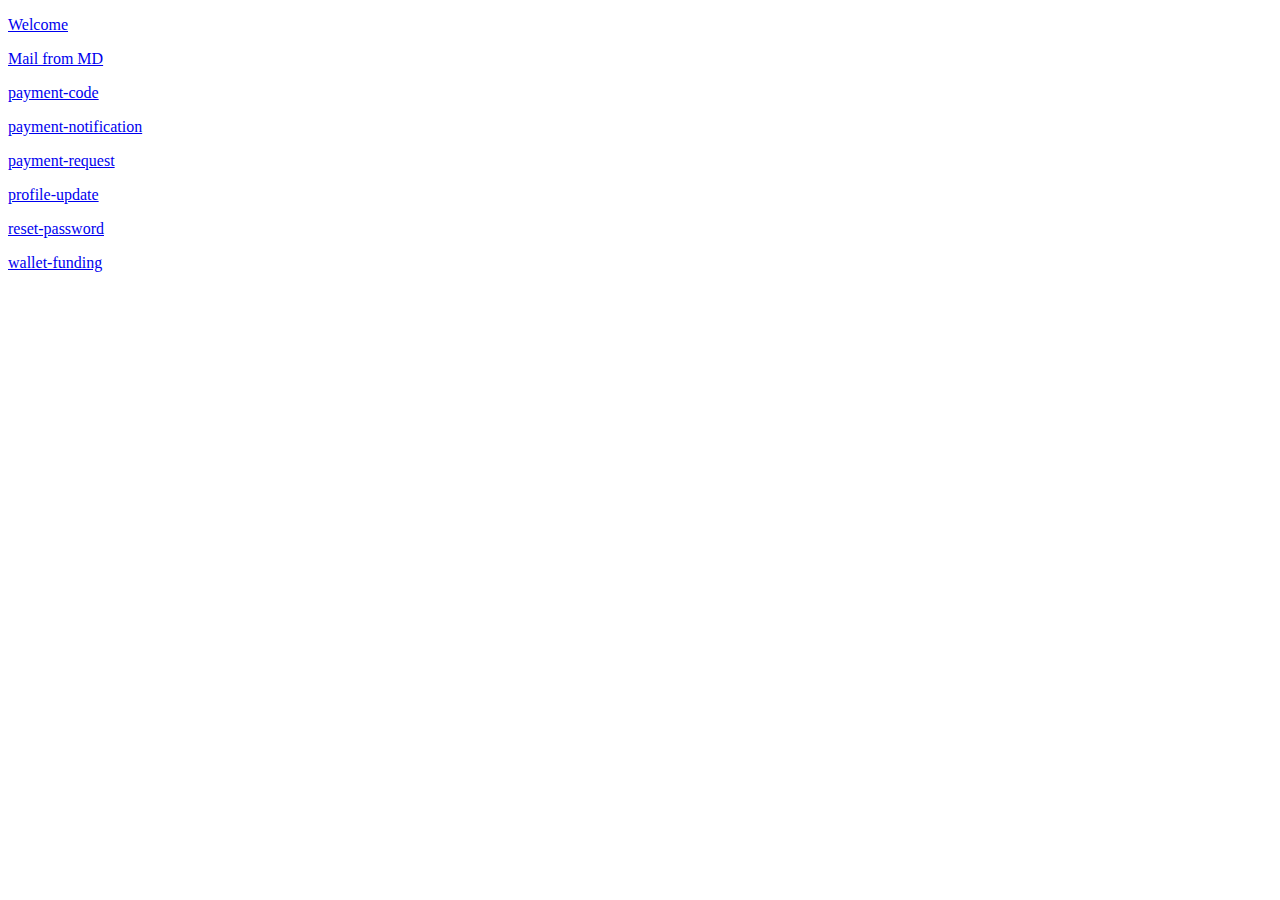
<file: index.html>
<!DOCTYPE html>
<html>

  <head>
      <title>Email Template</title>
  </head>
  <body>

      <p><a href="welcome.html">Welcome</a></p>
      <p><a href="welcomedispatch">Mail from MD</a></p>
      <p><a href="payment-code.html">payment-code</a></p>
      <p><a href="payment-notification.html">payment-notification</a></p>
      <p><a href="payment-request.html">payment-request</a></p>
      <p><a href="profile-update.html">profile-update</a></p>
      <p><a href="reset-password.html">reset-password</a></p>
      <p><a href="wallet-funding.html">wallet-funding</a></p>
  </body>
</html>
</file>
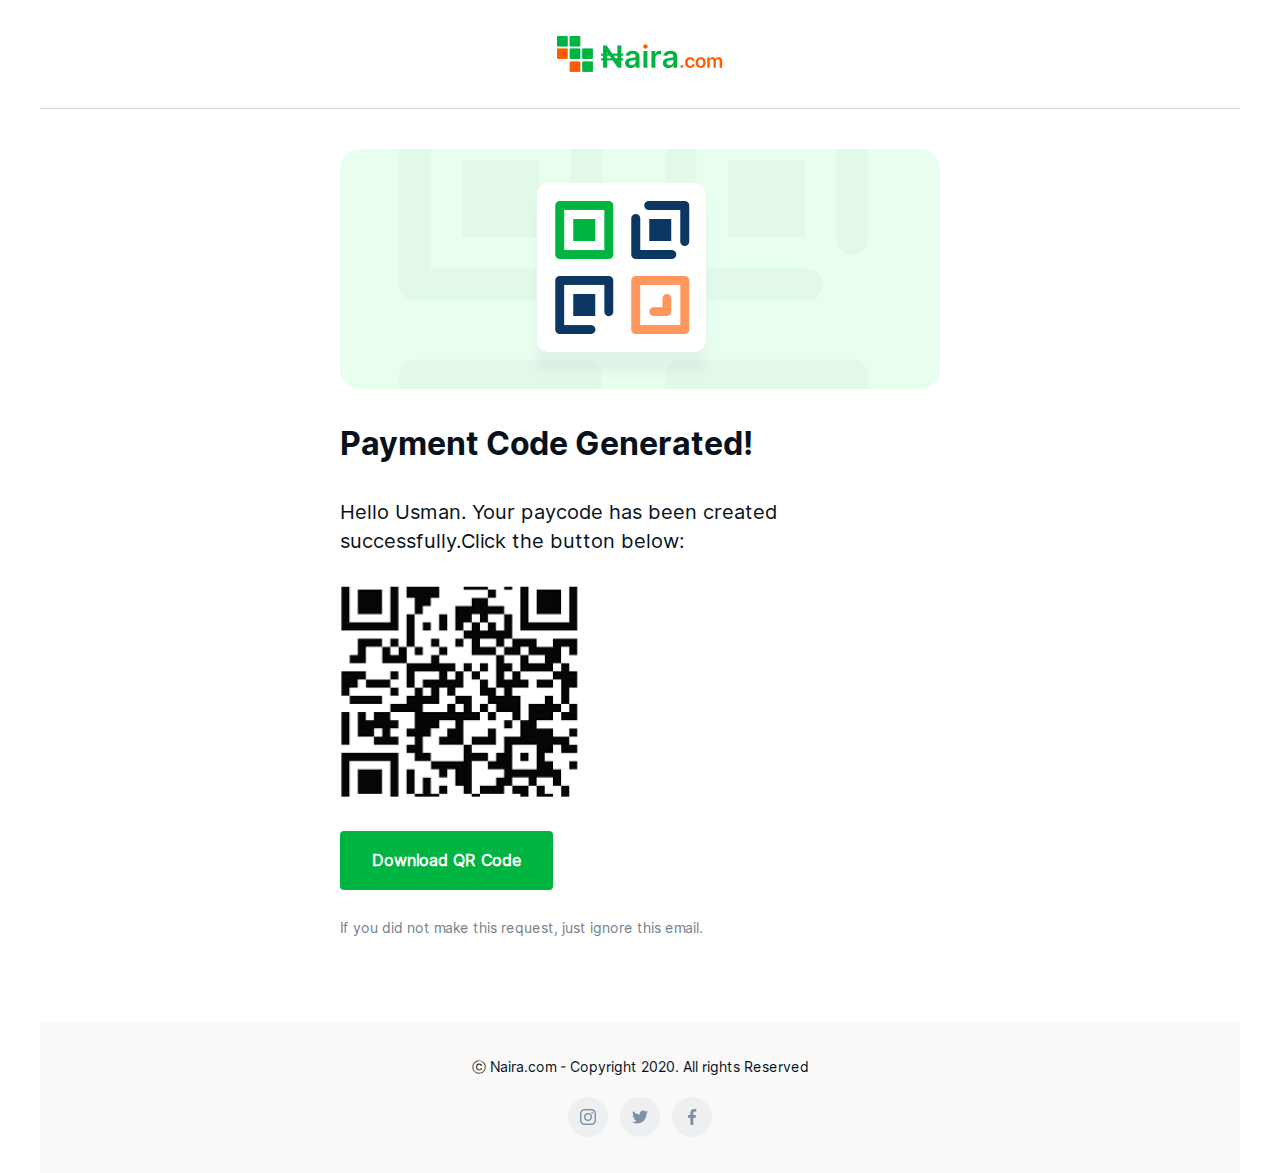
<file: payment-code.html>
<!DOCTYPE html>
<html>
<head>
  <title>Payment Code Generated | Naira.com</title>
  <meta name="viewport" content="width=device-width, initial-scale=1.0">
	<style type="text/css">
    @font-face {
      font-family: 'Inter';
      src: local('Inter'), url(../fonts/Inter-Regular.ttf) format('truetype');
    }
    @font-face {
      font-family: 'InterBold';
      src: local('InterBold'), url(../fonts/Inter-Bold.ttf) format('truetype');
    }

    * {
      box-sizing: border-box;
    }

    body{
      margin: 0 auto;
      padding: 0 40px;
      font-family: 'Inter';
      color: #07121c;
    }

    .header{
      justify-content: center;
      display: flex;
      padding: 36px 0;
      border-bottom: 1px solid #d1d3d5;
    }

    .logo{
      height: 36px;
    }

    .content{
      padding: 20px 0;
      padding-bottom: 80px;
      max-width: 600px;
      margin: 0 auto;
    }

    .campaign-img{
      margin: 20px 0;
      justify-content: center;
      display: flex;
      height: 240px;
    }

    .campaign-img img{
      max-width: 100%;
    }


    .title{
      margin: 35px 0;
      display: flex;
      font-family: 'InterBold';
      font-size: 32px;
    }

    .title span {
      font-family: 'Inter';
    }

    .message{
      font-size: 20px;
      line-height: 29px;
    }

    .action{
      margin: 30px 0;
      display: flex;
    }

    .action .btn{
      font-size: 16px;
      color: #FFF;
      padding: 20px 32px;
      background-color: #00b442;
      border-radius: 4px;
      font-weight: bold;
    }

    .action-line{
      display: flex; 
      justify-content: space-between; 
      align-items: center;
      width:100%;
    }

    .extra-message{
      margin: 7px 0;
      flex-direction: column;
      display: flex;
      color: #75818d;
      font-size: 14px;
    }

    .link{
      display: flex;
      color: #ff5b00;
      font-size: 14px;
      line-height: 22px;
      text-decoration: underline;
    }


    .footer-message{
      font-size: 14px;
      margin-bottom: 20px;
      text-align: center;
    }

    .social-icons{
      display: flex;
    }

    .social-icons div{
      display: flex;
      justify-content: center;
      align-items: center;
      margin: 0 6px;
      width: 40px;
      height: 40px;
      background-color: rgba(191, 199, 209, 0.2)

      ;
      border-radius: 20px;
    }


    .footer{
      justify-content: center;
      align-items: center;
      flex-direction: column;
      display: flex;
      padding: 36px 0;
      background-color: #f9f9f9;
    }

    @media only screen and (max-width: 768px) {
      /* For mobile phones: */
      body{
        width: 100%;
      }

      .content{
        max-width: 100%;
      }

      .logo{
        height: 28px;
      }
      .campaign-img{
        height: 180px;
      }
    }
  </style>
</head>
<body>
	<section class="header">
		<img src="images/group-4@2x.png" alt="naira.com" class="logo">
	</section>
	<section class="content">
		<div class="campaign-img" style="background-image: url('images/group-code@2x.png'); background-size: cover; background-position: center; background-repeat: no-repeat;">
		</div>
		<div class="title" >
			Payment Code Generated!
		</div>
		<div class="message">
			Hello Usman. Your paycode has been created successfully.Click the button below:
    </div>
    <div style="margin-top: 30px; margin-bottom: 30px;">
      <img src="images/barcode.png" width="238" height="211" />
    </div>
		<div class="action">
			<span class="btn">
				Download QR Code
			</span>
		</div>
		<div class="extra-message">If you did not make this request, just ignore this email.</div>
	</section>
	<section class="footer">
		<div class="footer-message">
			ⓒ Naira.com - Copyright 2020. All rights Reserved
		</div>
		<div class="social-icons">
			<div>
				<img src="images/instagram.png" alt="">
			</div>
			<div>
				<img src="images/twitter.png" alt="">
			</div>
			<div>
				<img src="images/facebook.png" alt="">
			</div>
		</div>
	</section>
</body>
</html>
</file>
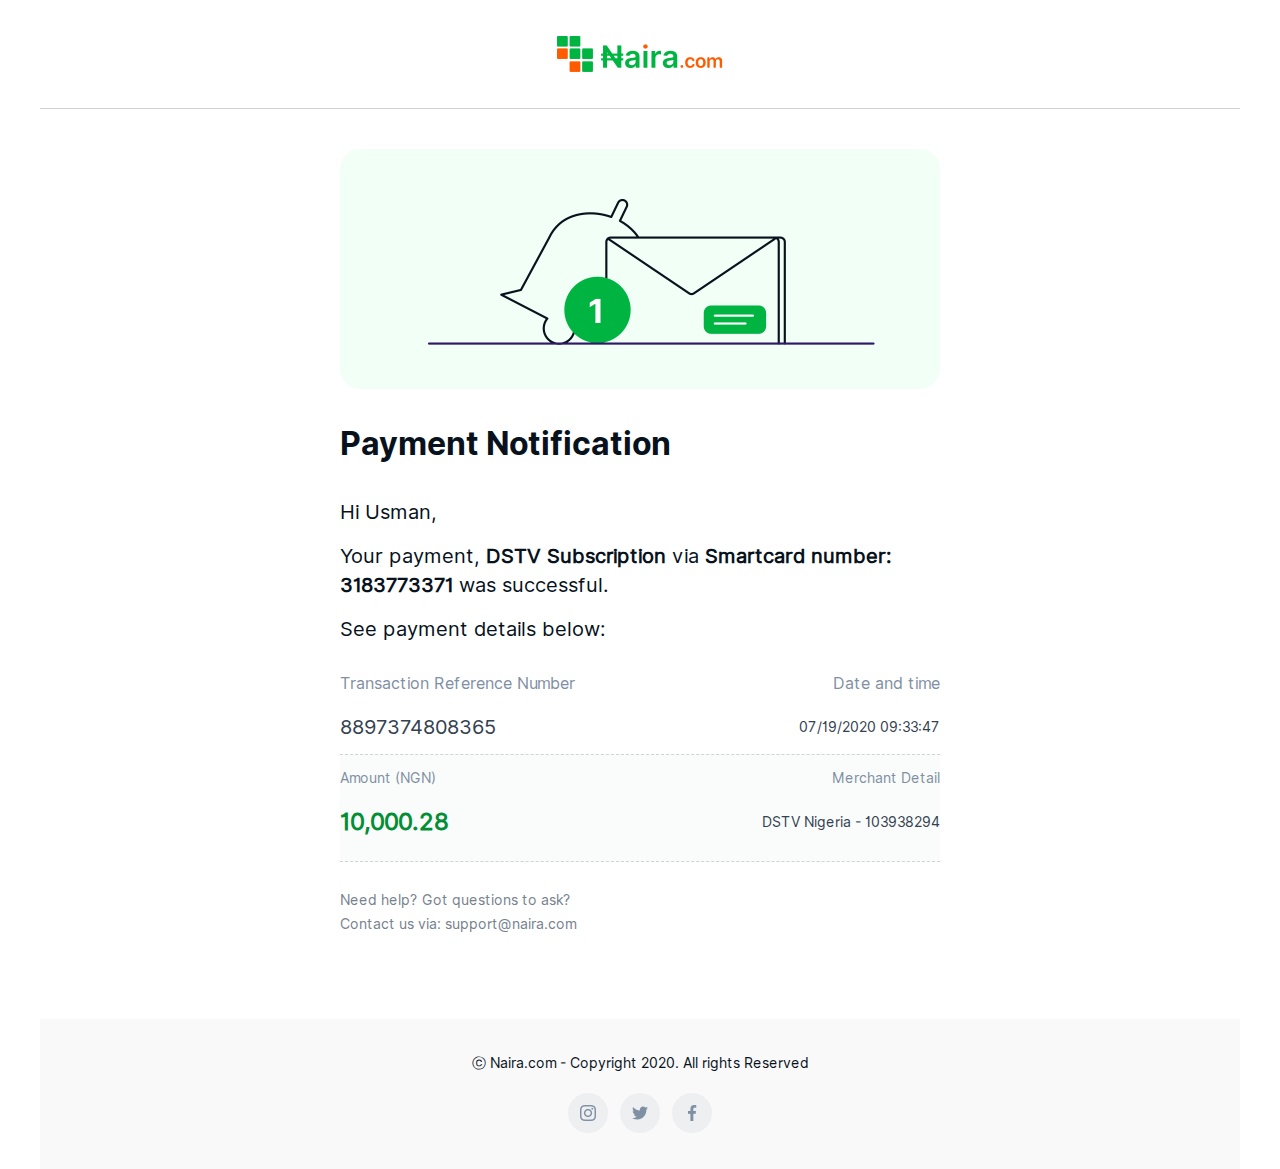
<file: payment-notification.html>
<!DOCTYPE html>
<html>
<head>
  <title>Payment Notification | Naira.com</title>
  <meta name="viewport" content="width=device-width, initial-scale=1.0">
	<style type="text/css">
    @font-face {
      font-family: 'Inter';
      src: local('Inter'), url(../fonts/Inter-Regular.ttf) format('truetype');
    }
    @font-face {
      font-family: 'InterBold';
      src: local('InterBold'), url(../fonts/Inter-Bold.ttf) format('truetype');
    }

    * {
      box-sizing: border-box;
    }

    body{
      margin: 0 auto;
      padding: 0 40px;
      font-family: 'Inter';
      color: #07121c;
    }

    .header{
      justify-content: center;
      display: flex;
      padding: 36px 0;
      border-bottom: 1px solid #d1d3d5;
    }

    .logo{
      height: 36px;
    }

    .content{
      padding: 20px 0;
      padding-bottom: 80px;
      max-width: 600px;
      margin: 0 auto;
    }

    .campaign-img{
      margin: 20px 0;
      justify-content: center;
      display: flex;
      height: 240px;
    }

    .campaign-img img{
      max-width: 100%;
    }


    .title{
      margin: 35px 0;
      display: flex;
      font-family: 'InterBold';
      font-size: 32px;
    }

    .title span {
      font-family: 'Inter';
    }

    .message{
      font-size: 20px;
      line-height: 29px;
    }

    .action{
      margin: 30px 0;
      display: flex;
    }

    .action .btn{
      font-size: 16px;
      color: #FFF;
      padding: 20px 32px;
      background-color: #00b442;
      border-radius: 4px;
      font-weight: bold;
    }

    .action-line{
      display: flex; 
      justify-content: space-between; 
      align-items: center;
      width:100%;
    }

    .extra-message{
      margin: 7px 0;
      flex-direction: column;
      display: flex;
      color: #75818d;
      font-size: 14px;
    }

    .link{
      display: flex;
      color: #ff5b00;
      font-size: 14px;
      line-height: 22px;
      text-decoration: underline;
    }


    .footer-message{
      font-size: 14px;
      margin-bottom: 20px;
      text-align: center;
    }

    .social-icons{
      display: flex;
    }

    .social-icons div{
      display: flex;
      justify-content: center;
      align-items: center;
      margin: 0 6px;
      width: 40px;
      height: 40px;
      background-color: rgba(191, 199, 209, 0.2)

      ;
      border-radius: 20px;
    }


    .footer{
      justify-content: center;
      align-items: center;
      flex-direction: column;
      display: flex;
      padding: 36px 0;
      background-color: #f9f9f9;
    }

    @media only screen and (max-width: 768px) {
      /* For mobile phones: */
      body{
        width: 100%;
      }

      .content{
        max-width: 100%;
      }

      .logo{
        height: 28px;
      }
      .campaign-img{
        height: 180px;
      }
    }
  </style>
  
</head>
<body>
	<section class="header">
		<img src="images/group-4@2x.png" alt="naira.com" class="logo">
	</section>
	<section class="content">
		<div class="campaign-img" style="background-image: url('images/group@2x.png'); background-size: cover; background-position: center; background-repeat: no-repeat;">
		</div>
		<div class="title" >
			Payment Notification
		</div>
		<div class="message">
			<div style="margin-bottom: 15px;">Hi Usman,</div>
      Your payment, <strong>DSTV Subscription</strong> via <strong>Smartcard number: 3183773371</strong>  was successful.
      <div style="margin-top: 15px;">See payment details below:</div>
		</div>
		<div class="action" style="display: block;">
      <div class="action-line" style="color: #7f8fa4; font-size: 16px; line-height: 19px; margin-bottom: 23px;">
        <span>Transaction Reference Number</span>
        <span>Date and time</span>
      </div>
      <div  class="action-line" style="color: #334150; font-size: 14px; line-height: 22px; ">
        <span style="font-size: 20px;">8897374808365</span>
        <span>07/19/2020 09:33:47</span>
      </div>
      <div style="background-color: rgba(233, 245, 238, 0.28); border-top: 1px dashed #c9d8cf; border-bottom: 1px dashed #c9d8cf; margin-top: 16px; padding-top: 14px; padding-bottom: 28px;">
        <div class="action-line" style="color: #7f8fa4; font-size: 14px; line-height: 19px; margin-bottom: 23px;">
          <span>Amount (NGN)</span>
          <span>Merchant Detail</span>
        </div>
        <div  class="action-line" style="color: #334150; font-size: 14px; line-height: 22px; ">
          <span style="font-size: 24px; color: #038e36; font-weight: bold;">10,000.28</span>
          <span>DSTV Nigeria  - 103938294</span>
        </div>
      </div>
		</div>
		<div class="extra-message" style="color: #75818d;">Need help? Got questions to ask?
      <div style="margin-top: 8px;">Contact us via: support@naira.com</div></div>
	</section>
	<section class="footer">
		<div class="footer-message">
			ⓒ Naira.com - Copyright 2020. All rights Reserved
		</div>
		<div class="social-icons">
			<div>
				<img src="images/instagram.png" alt="">
			</div>
			<div>
				<img src="images/twitter.png" alt="">
			</div>
			<div>
				<img src="images/facebook.png" alt="">
			</div>
		</div>
	</section>
</body>
</html>
</file>
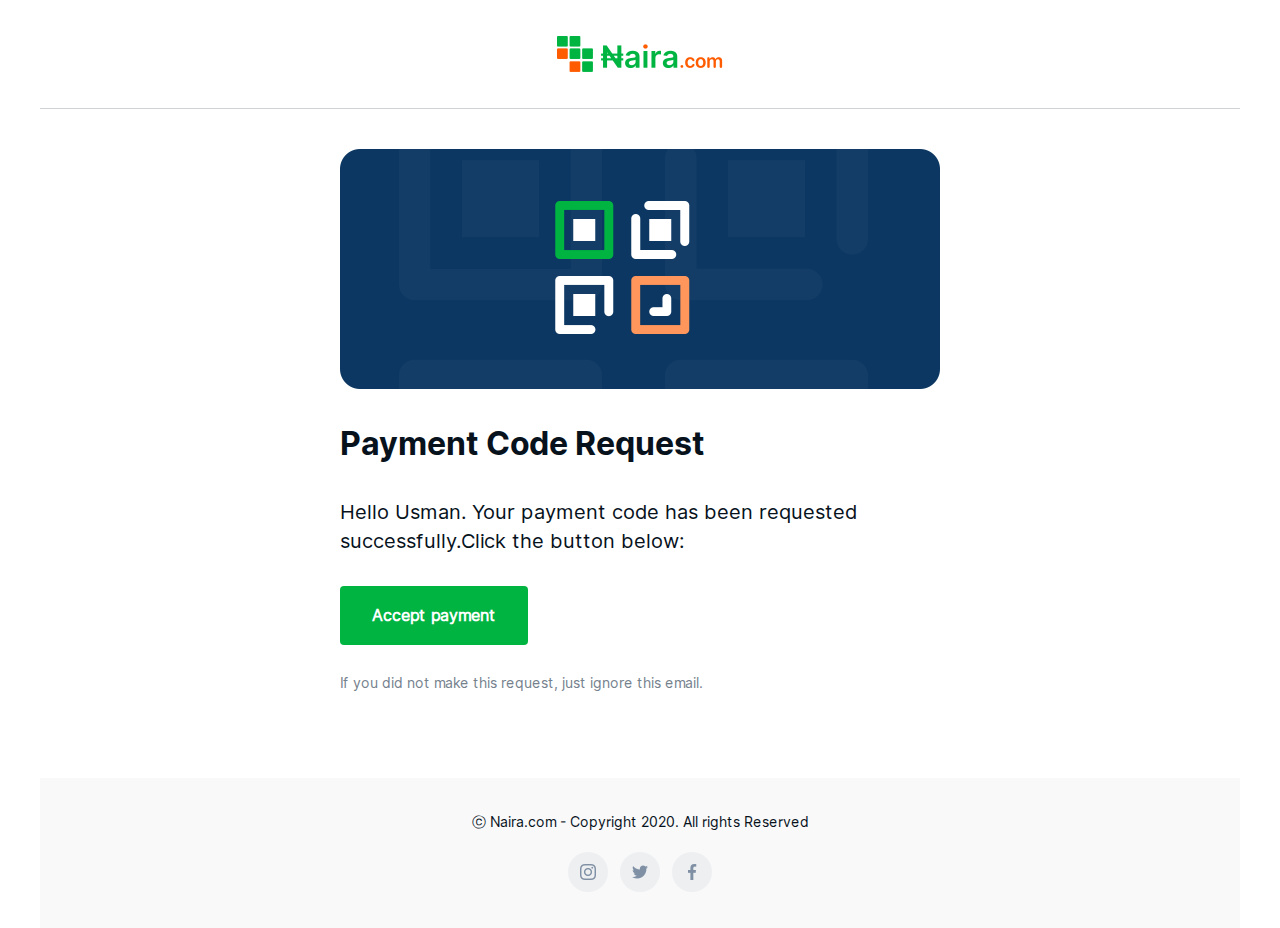
<file: payment-request.html>
<!DOCTYPE html>
<html>
<head>
  <title>Payment Code Request | Naira.com</title>
  <meta name="viewport" content="width=device-width, initial-scale=1.0">
	<style type="text/css">
    @font-face {
      font-family: 'Inter';
      src: local('Inter'), url(../fonts/Inter-Regular.ttf) format('truetype');
    }
    @font-face {
      font-family: 'InterBold';
      src: local('InterBold'), url(../fonts/Inter-Bold.ttf) format('truetype');
    }

    * {
      box-sizing: border-box;
    }

    body{
      margin: 0 auto;
      padding: 0 40px;
      font-family: 'Inter';
      color: #07121c;
    }

    .header{
      justify-content: center;
      display: flex;
      padding: 36px 0;
      border-bottom: 1px solid #d1d3d5;
    }

    .logo{
      height: 36px;
    }

    .content{
      padding: 20px 0;
      padding-bottom: 80px;
      max-width: 600px;
      margin: 0 auto;
    }

    .campaign-img{
      margin: 20px 0;
      justify-content: center;
      display: flex;
      height: 240px;
    }

    .campaign-img img{
      max-width: 100%;
    }


    .title{
      margin: 35px 0;
      display: flex;
      font-family: 'InterBold';
      font-size: 32px;
    }

    .title span {
      font-family: 'Inter';
    }

    .message{
      font-size: 20px;
      line-height: 29px;
    }

    .action{
      margin: 30px 0;
      display: flex;
    }

    .action .btn{
      font-size: 16px;
      color: #FFF;
      padding: 20px 32px;
      background-color: #00b442;
      border-radius: 4px;
      font-weight: bold;
    }

    .action-line{
      display: flex; 
      justify-content: space-between; 
      align-items: center;
      width:100%;
    }

    .extra-message{
      margin: 7px 0;
      flex-direction: column;
      display: flex;
      color: #75818d;
      font-size: 14px;
    }

    .link{
      display: flex;
      color: #ff5b00;
      font-size: 14px;
      line-height: 22px;
      text-decoration: underline;
    }


    .footer-message{
      font-size: 14px;
      margin-bottom: 20px;
      text-align: center;
    }

    .social-icons{
      display: flex;
    }

    .social-icons div{
      display: flex;
      justify-content: center;
      align-items: center;
      margin: 0 6px;
      width: 40px;
      height: 40px;
      background-color: rgba(191, 199, 209, 0.2)

      ;
      border-radius: 20px;
    }


    .footer{
      justify-content: center;
      align-items: center;
      flex-direction: column;
      display: flex;
      padding: 36px 0;
      background-color: #f9f9f9;
    }

    @media only screen and (max-width: 768px) {
      /* For mobile phones: */
      body{
        width: 100%;
      }

      .content{
        max-width: 100%;
      }

      .logo{
        height: 28px;
      }
      .campaign-img{
        height: 180px;
      }
    }
  </style>
</head>
<body>
	<section class="header">
		<img src="images/group-4@2x.png" alt="naira.com" class="logo">
	</section>
	<section class="content">
		<div class="campaign-img" style="background-image: url('images/group-request@2x.png'); background-size: cover; background-position: center; background-repeat: no-repeat;">
		</div>
		<div class="title" >
			Payment Code Request
		</div>
		<div class="message">
			Hello Usman. Your payment code has been requested successfully.Click the button below:
    </div>
		<div class="action">
			<span class="btn">
				Accept payment
			</span>
		</div>
		<div class="extra-message">If you did not make this request, just ignore this email.</div>
	</section>
	<section class="footer">
		<div class="footer-message">
			ⓒ Naira.com - Copyright 2020. All rights Reserved
		</div>
		<div class="social-icons">
			<div>
				<img src="images/instagram.png" alt="">
			</div>
			<div>
				<img src="images/twitter.png" alt="">
			</div>
			<div>
				<img src="images/facebook.png" alt="">
			</div>
		</div>
	</section>
</body>
</html>
</file>
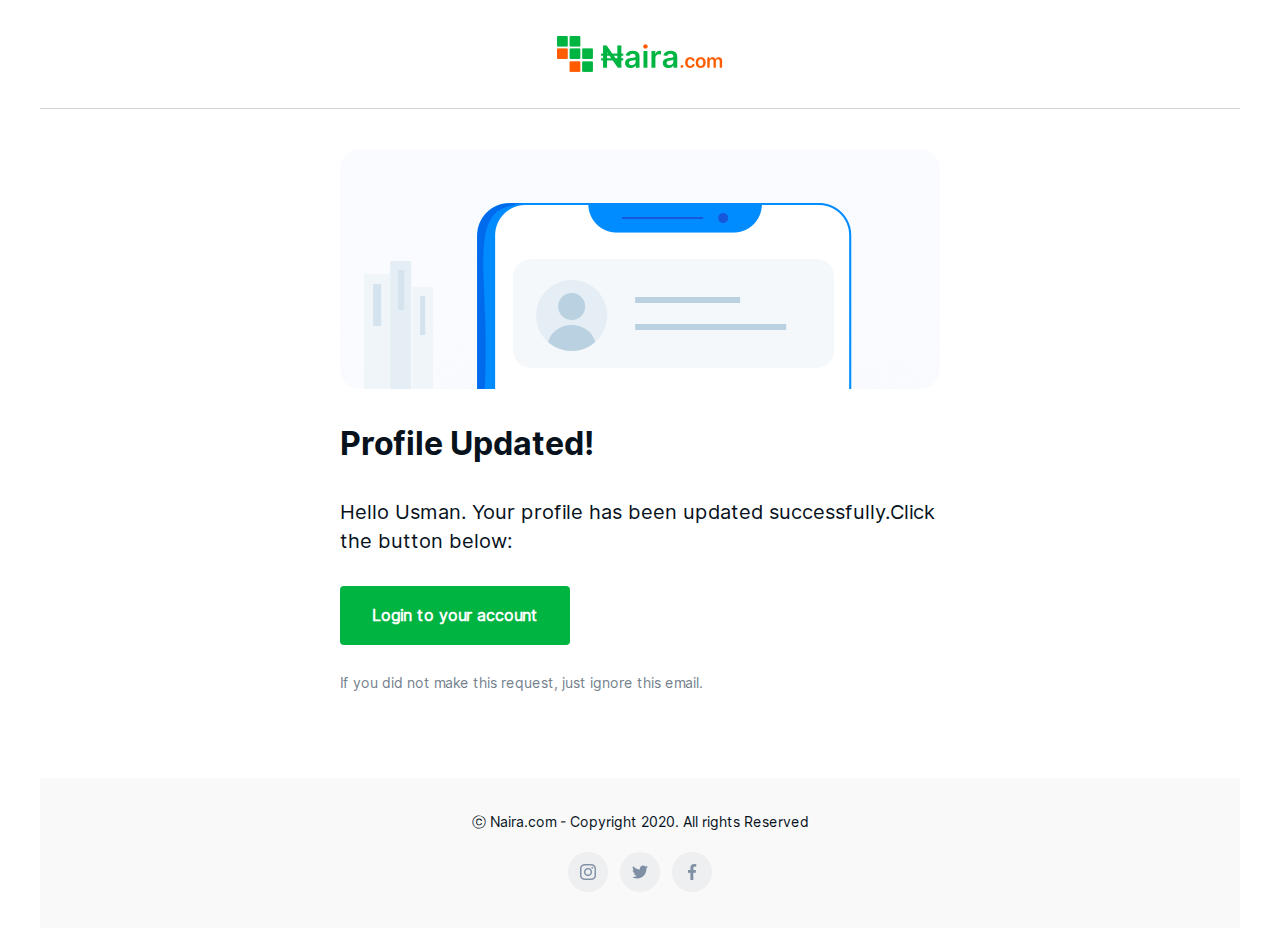
<file: profile-update.html>
<!DOCTYPE html>
<html>
<head>
  <title>Profile Updated | Naira.com</title>
  <meta name="viewport" content="width=device-width, initial-scale=1.0">
	<style type="text/css">
    @font-face {
      font-family: 'Inter';
      src: local('Inter'), url(../fonts/Inter-Regular.ttf) format('truetype');
    }
    @font-face {
      font-family: 'InterBold';
      src: local('InterBold'), url(../fonts/Inter-Bold.ttf) format('truetype');
    }

    * {
      box-sizing: border-box;
    }

    body{
      margin: 0 auto;
      padding: 0 40px;
      font-family: 'Inter';
      color: #07121c;
    }

    .header{
      justify-content: center;
      display: flex;
      padding: 36px 0;
      border-bottom: 1px solid #d1d3d5;
    }

    .logo{
      height: 36px;
    }

    .content{
      padding: 20px 0;
      padding-bottom: 80px;
      max-width: 600px;
      margin: 0 auto;
    }

    .campaign-img{
      margin: 20px 0;
      justify-content: center;
      display: flex;
      height: 240px;
    }

    .campaign-img img{
      max-width: 100%;
    }


    .title{
      margin: 35px 0;
      display: flex;
      font-family: 'InterBold';
      font-size: 32px;
    }

    .title span {
      font-family: 'Inter';
    }

    .message{
      font-size: 20px;
      line-height: 29px;
    }

    .action{
      margin: 30px 0;
      display: flex;
    }

    .action .btn{
      font-size: 16px;
      color: #FFF;
      padding: 20px 32px;
      background-color: #00b442;
      border-radius: 4px;
      font-weight: bold;
    }

    .action-line{
      display: flex; 
      justify-content: space-between; 
      align-items: center;
      width:100%;
    }

    .extra-message{
      margin: 7px 0;
      flex-direction: column;
      display: flex;
      color: #75818d;
      font-size: 14px;
    }

    .link{
      display: flex;
      color: #ff5b00;
      font-size: 14px;
      line-height: 22px;
      text-decoration: underline;
    }


    .footer-message{
      font-size: 14px;
      margin-bottom: 20px;
      text-align: center;
    }

    .social-icons{
      display: flex;
    }

    .social-icons div{
      display: flex;
      justify-content: center;
      align-items: center;
      margin: 0 6px;
      width: 40px;
      height: 40px;
      background-color: rgba(191, 199, 209, 0.2)

      ;
      border-radius: 20px;
    }


    .footer{
      justify-content: center;
      align-items: center;
      flex-direction: column;
      display: flex;
      padding: 36px 0;
      background-color: #f9f9f9;
    }

    @media only screen and (max-width: 768px) {
      /* For mobile phones: */
      body{
        width: 100%;
      }

      .content{
        max-width: 100%;
      }

      .logo{
        height: 28px;
      }
      .campaign-img{
        height: 180px;
      }
    }
  </style>
</head>
<body>
	<section class="header">
		<img src="images/group-4@2x.png" alt="naira.com" class="logo">
	</section>
	<section class="content">
		<div class="campaign-img" style="background-image: url('images/group-profile@2x.png'); background-size: cover; background-position: center; background-repeat: no-repeat;">
		</div>
		<div class="title" >
			Profile Updated!
		</div>
		<div class="message">
			Hello Usman. Your profile has been updated successfully.Click the button below:
		</div>
		<div class="action">
			<span class="btn">
				Login to your account
			</span>
		</div>
		<div class="extra-message">If you did not make this request, just ignore this email.</div>
	</section>
	<section class="footer">
		<div class="footer-message">
			ⓒ Naira.com - Copyright 2020. All rights Reserved
		</div>
		<div class="social-icons">
			<div>
				<img src="images/instagram.png" alt="">
			</div>
			<div>
				<img src="images/twitter.png" alt="">
			</div>
			<div>
				<img src="images/facebook.png" alt="">
			</div>
		</div>
	</section>
</body>
</html>
</file>
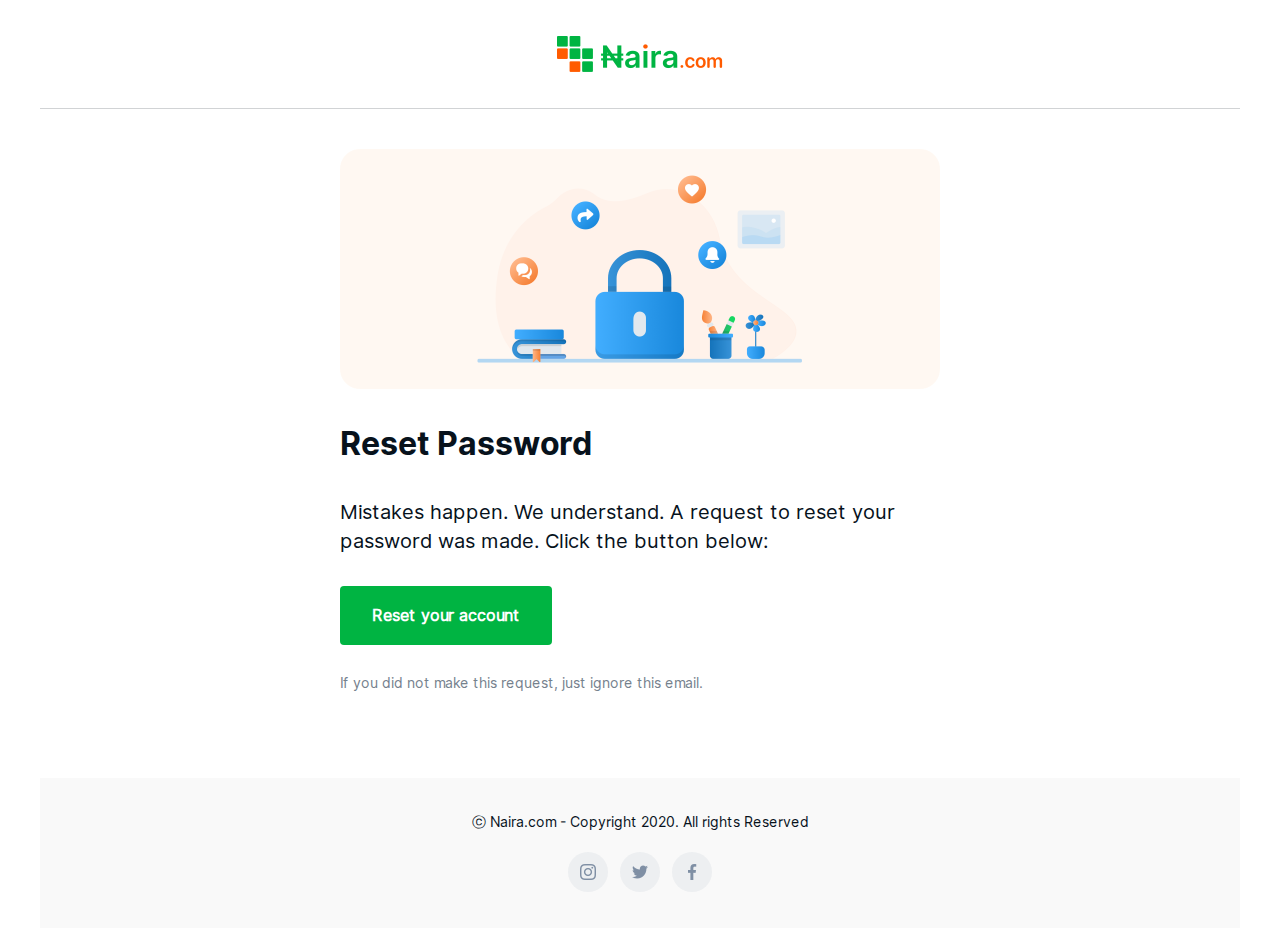
<file: reset-password.html>
<!DOCTYPE html>
<html>
<head>
  <title>Reset Password | Naira.com</title>
  <meta name="viewport" content="width=device-width, initial-scale=1.0">
	<style type="text/css">
    @font-face {
      font-family: 'Inter';
      src: local('Inter'), url(../fonts/Inter-Regular.ttf) format('truetype');
    }
    @font-face {
      font-family: 'InterBold';
      src: local('InterBold'), url(../fonts/Inter-Bold.ttf) format('truetype');
    }

    * {
      box-sizing: border-box;
    }

    body{
      margin: 0 auto;
      padding: 0 40px;
      font-family: 'Inter';
      color: #07121c;
    }

    .header{
      justify-content: center;
      display: flex;
      padding: 36px 0;
      border-bottom: 1px solid #d1d3d5;
    }

    .logo{
      height: 36px;
    }

    .content{
      padding: 20px 0;
      padding-bottom: 80px;
      max-width: 600px;
      margin: 0 auto;
    }

    .campaign-img{
      margin: 20px 0;
      justify-content: center;
      display: flex;
      height: 240px;
    }

    .campaign-img img{
      max-width: 100%;
    }


    .title{
      margin: 35px 0;
      display: flex;
      font-family: 'InterBold';
      font-size: 32px;
    }

    .title span {
      font-family: 'Inter';
    }

    .message{
      font-size: 20px;
      line-height: 29px;
    }

    .action{
      margin: 30px 0;
      display: flex;
    }

    .action .btn{
      font-size: 16px;
      color: #FFF;
      padding: 20px 32px;
      background-color: #00b442;
      border-radius: 4px;
      font-weight: bold;
    }

    .action-line{
      display: flex; 
      justify-content: space-between; 
      align-items: center;
      width:100%;
    }

    .extra-message{
      margin: 7px 0;
      flex-direction: column;
      display: flex;
      color: #75818d;
      font-size: 14px;
    }

    .link{
      display: flex;
      color: #ff5b00;
      font-size: 14px;
      line-height: 22px;
      text-decoration: underline;
    }


    .footer-message{
      font-size: 14px;
      margin-bottom: 20px;
      text-align: center;
    }

    .social-icons{
      display: flex;
    }

    .social-icons div{
      display: flex;
      justify-content: center;
      align-items: center;
      margin: 0 6px;
      width: 40px;
      height: 40px;
      background-color: rgba(191, 199, 209, 0.2)

      ;
      border-radius: 20px;
    }


    .footer{
      justify-content: center;
      align-items: center;
      flex-direction: column;
      display: flex;
      padding: 36px 0;
      background-color: #f9f9f9;
    }

    @media only screen and (max-width: 768px) {
      /* For mobile phones: */
      body{
        width: 100%;
      }

      .content{
        max-width: 100%;
      }

      .logo{
        height: 28px;
      }
      .campaign-img{
        height: 180px;
      }
    }
  </style>
</head>
<body>
	<section class="header">
		<img src="images/group-4@2x.png" alt="naira.com" class="logo">
	</section>
	<section class="content">
		<div class="campaign-img" style="background-image: url('images/group-3@2x.png'); background-size: cover; background-position: center; background-repeat: no-repeat;">
		</div>
		<div class="title" >
			Reset Password
		</div>
		<div class="message">
			Mistakes happen. We understand. A request to reset your password was made. Click the button below:
		</div>
		<div class="action">
			<span class="btn">
				Reset your account
			</span>
		</div>
		<div class="extra-message">If you did not make this request, just ignore this email.</div>
	</section>
	<section class="footer">
		<div class="footer-message">
			ⓒ Naira.com - Copyright 2020. All rights Reserved
		</div>
		<div class="social-icons">
			<div>
				<img src="images/instagram.png" alt="">
			</div>
			<div>
				<img src="images/twitter.png" alt="">
			</div>
			<div>
				<img src="images/facebook.png" alt="">
			</div>
		</div>
	</section>
</body>
</html>
</file>
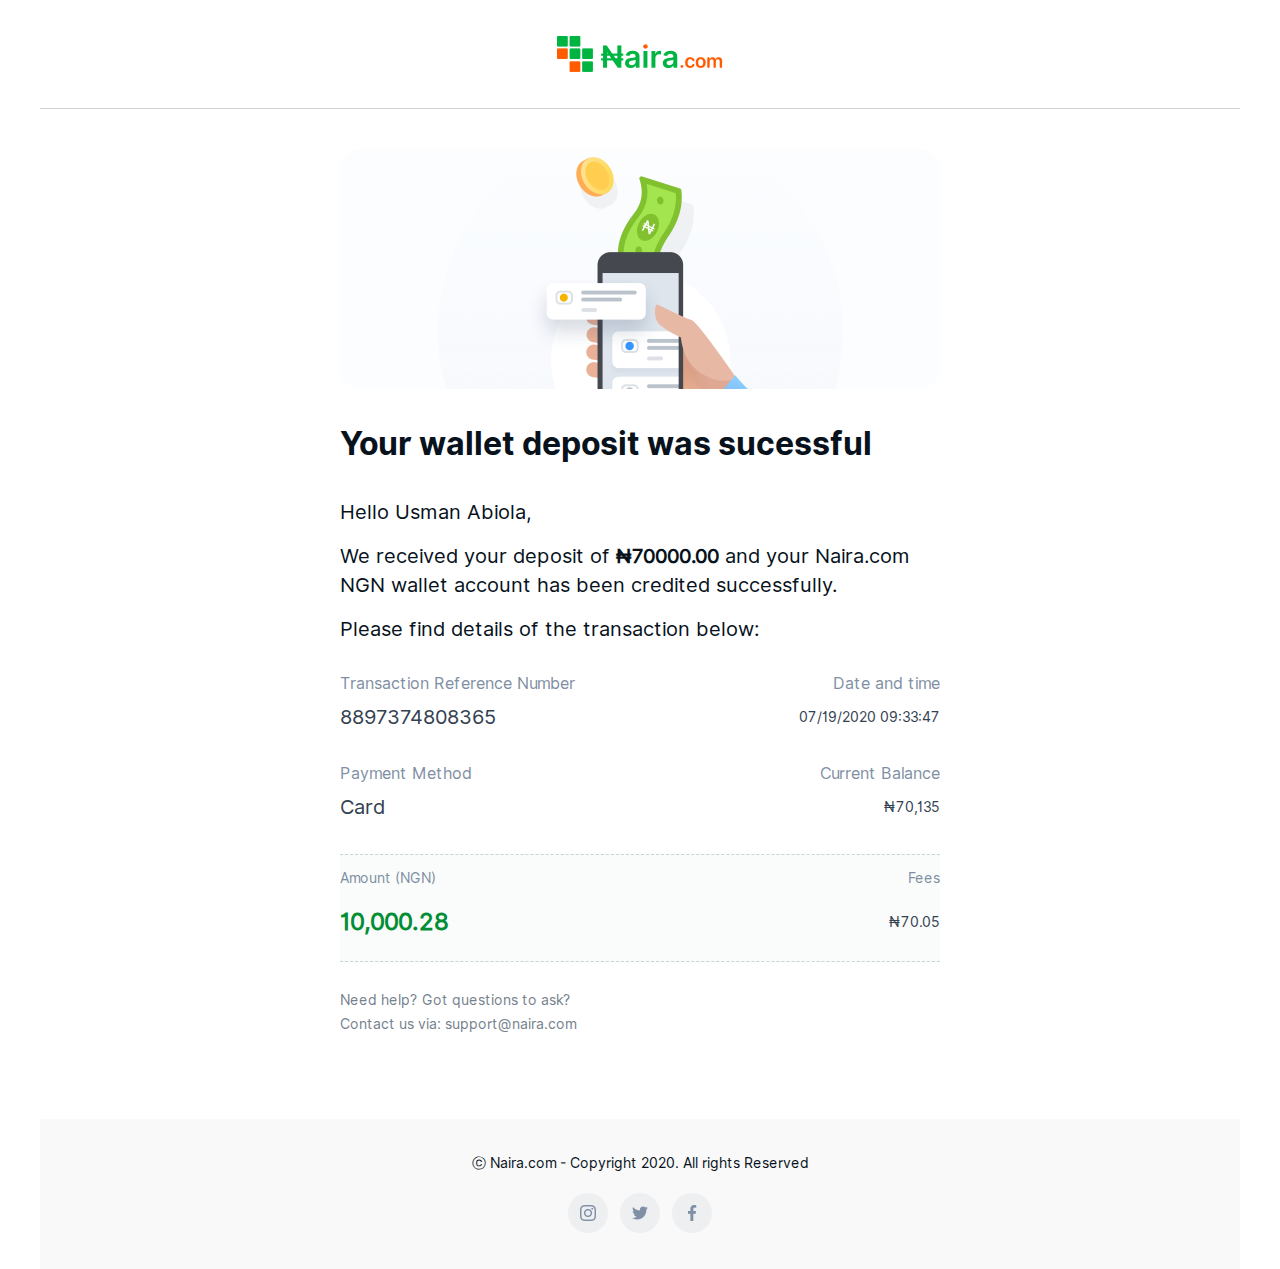
<file: wallet-funding.html>
<!DOCTYPE html>
<html>
<head>
  <title>Payment Notification | Naira.com</title>
  <meta name="viewport" content="width=device-width, initial-scale=1.0">
  <style type="text/css">
    @font-face {
      font-family: 'Inter';
      src: local('Inter'), url(../fonts/Inter-Regular.ttf) format('truetype');
    }
    @font-face {
      font-family: 'InterBold';
      src: local('InterBold'), url(../fonts/Inter-Bold.ttf) format('truetype');
    }

    * {
      box-sizing: border-box;
    }

    body{
      margin: 0 auto;
      padding: 0 40px;
      font-family: 'Inter';
      color: #07121c;
    }

    .header{
      justify-content: center;
      display: flex;
      padding: 36px 0;
      border-bottom: 1px solid #d1d3d5;
    }

    .logo{
      height: 36px;
    }

    .content{
      padding: 20px 0;
      padding-bottom: 80px;
      max-width: 600px;
      margin: 0 auto;
    }

    .campaign-img{
      margin: 20px 0;
      justify-content: center;
      display: flex;
      height: 240px;
    }

    .campaign-img img{
      max-width: 100%;
    }


    .title{
      margin: 35px 0;
      display: flex;
      font-family: 'InterBold';
      font-size: 32px;
    }

    .title span {
      font-family: 'Inter';
    }

    .message{
      font-size: 20px;
      line-height: 29px;
    }

    .action{
      margin: 30px 0;
      display: flex;
    }

    .action .btn{
      font-size: 16px;
      color: #FFF;
      padding: 20px 32px;
      background-color: #00b442;
      border-radius: 4px;
      font-weight: bold;
    }

    .action-line{
      display: flex; 
      justify-content: space-between; 
      align-items: center;
      width:100%;
    }

    .extra-message{
      margin: 7px 0;
      flex-direction: column;
      display: flex;
      color: #75818d;
      font-size: 14px;
    }

    .link{
      display: flex;
      color: #ff5b00;
      font-size: 14px;
      line-height: 22px;
      text-decoration: underline;
    }


    .footer-message{
      font-size: 14px;
      margin-bottom: 20px;
      text-align: center;
    }

    .social-icons{
      display: flex;
    }

    .social-icons div{
      display: flex;
      justify-content: center;
      align-items: center;
      margin: 0 6px;
      width: 40px;
      height: 40px;
      background-color: rgba(191, 199, 209, 0.2)

      ;
      border-radius: 20px;
    }


    .footer{
      justify-content: center;
      align-items: center;
      flex-direction: column;
      display: flex;
      padding: 36px 0;
      background-color: #f9f9f9;
    }

    @media only screen and (max-width: 768px) {
      /* For mobile phones: */
      body{
        width: 100%;
      }

      .content{
        max-width: 100%;
      }

      .logo{
        height: 28px;
      }
      .campaign-img{
        height: 180px;
      }
    }
  </style>
</head>
<body>
	<section class="header">
		<img src="images/group-4@2x.png" alt="naira.com" class="logo">
	</section>
	<section class="content">
		<div class="campaign-img" style="background-image: url('images/group-wallet@2x.png'); background-size: cover; background-position: center; background-repeat: no-repeat;">
		</div>
		<div class="title" >
			Your  wallet deposit was sucessful
		</div>
		<div class="message">
      <div style="margin-bottom: 15px;">Hello Usman Abiola, </div>
      We received your deposit of <strong>₦70000.00</strong> and your Naira.com NGN wallet account has been credited successfully. 
      <div style="margin-top: 15px;">Please find details of the transaction below:</div>
		</div>
    <div class="action" style="display: block;">
      <div style="margin-bottom: 36px;">
        <div class="action-line" style="color: #7f8fa4; font-size: 16px; line-height: 19px; margin-bottom: 13px;">
          <span>Transaction Reference Number</span>
          <span>Date and time</span>
        </div>
        <div  class="action-line" style="color: #334150; font-weight: 500;  font-size: 14px; line-height: 22px; ">
          <span style="font-size: 20px;">8897374808365</span>
          <span>07/19/2020 09:33:47</span>
        </div>
      </div>
      <div style="margin-bottom: 36px;">
        <div class="action-line" style="color: #7f8fa4; font-size: 16px; line-height: 19px; margin-bottom: 13px;">
          <span>Payment Method</span>
          <span>Current Balance</span>
        </div>
        <div  class="action-line" style="color: #334150; font-size: 14px; line-height: 22px;  font-weight: 500;">
          <span style="font-size: 20px;">Card</span>
          <span>₦70,135</span>
        </div>
      </div>
      <div style="background-color: rgba(233, 245, 238, 0.28); border-top: 1px dashed #c9d8cf; border-bottom: 1px dashed #c9d8cf; padding-top: 14px; padding-bottom: 28px;">
        <div class="action-line" style="color: #7f8fa4; font-size: 14px; line-height: 19px; margin-bottom: 23px;">
          <span>Amount (NGN)</span>
          <span>Fees</span>
        </div>
        <div  class="action-line" style="color: #334150; font-size: 14px; line-height: 22px; font-weight: 500; ">
          <span style="font-size: 24px; color: #038e36; font-weight: bold;">10,000.28</span>
          <span>₦70.05</span>
        </div>
      </div>
		</div>
		<div class="extra-message" style="color: #75818d;">Need help? Got questions to ask?
      <div style="margin-top: 8px;">Contact us via: support@naira.com</div></div>
	</section>
	<section class="footer">
		<div class="footer-message">
			ⓒ Naira.com - Copyright 2020. All rights Reserved
		</div>
		<div class="social-icons">
			<div>
				<img src="images/instagram.png" alt="">
			</div>
			<div>
				<img src="images/twitter.png" alt="">
			</div>
			<div>
				<img src="images/facebook.png" alt="">
			</div>
		</div>
	</section>
</body>
</html>
</file>
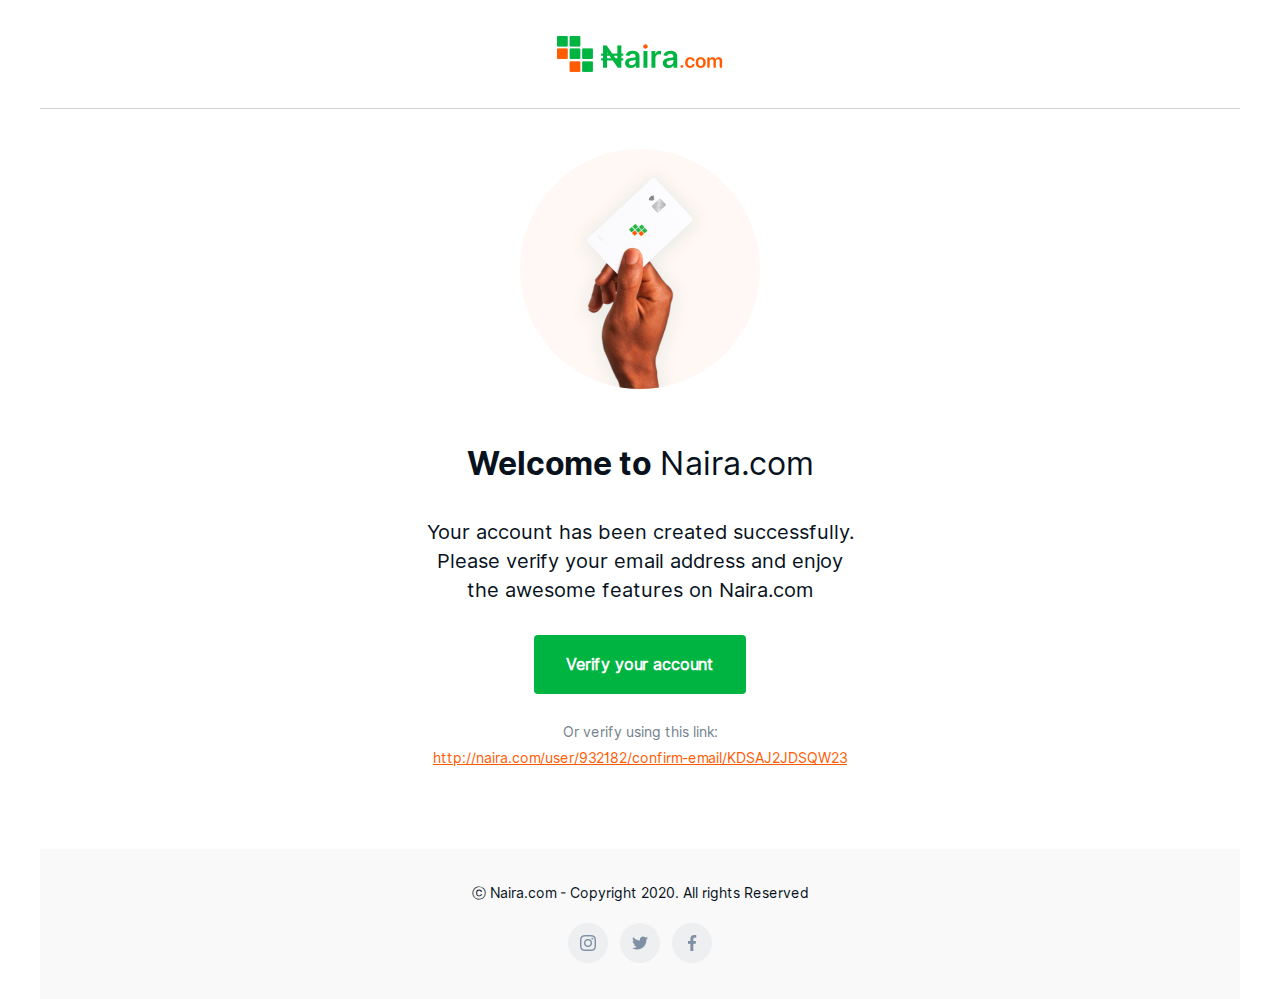
<file: welcome.html>
<!DOCTYPE html>
<html>
<head>
	<title>Welcome to Naira.com</title>
	<meta name="viewport" content="width=device-width, initial-scale=1.0">
	<style type="text/css">
		@font-face {
		  font-family: 'Inter';
		  src: local('Inter'), url(../fonts/Inter-Regular.ttf) format('truetype');
		}
		@font-face {
		  font-family: 'InterBold';
		  src: local('InterBold'), url(../fonts/Inter-Bold.ttf) format('truetype');
		}

		* {
		  box-sizing: border-box;
		}

		body{
		  margin: 0;
		  padding: 0 40px;
		  font-family: 'Inter';
		  color: #07121c;
		}

		.header{
		  justify-content: center;
		  display: flex;
		  padding: 36px 0;
		  border-bottom: 1px solid #d1d3d5;
		}

		.logo{
		  height: 36px;
		}

		.content{
		  padding: 20px 0;
		  padding-bottom: 80px;
		  max-width: 437px;
		  margin: 0 auto;
		  text-align: center;
		}

		.campaign-img{
		  padding: 20px 0;
		  justify-content: center;
		  display: flex;
		}

		.campaign-img img{
		  max-width: 100%;
		  height: 240px;
		}

		.title{
		  margin: 35px 0;
		  justify-content: center;
		  font-family: 'InterBold';
		  font-size: 32px;
		}

		.title span {
		  font-family: 'Inter';
		}

		.message{
		  font-size: 20px;
		  justify-content: center;
		  display: flex;
		  line-height: 29px;
		}

		.action{
		  margin: 30px 0;
		  justify-content: center;
		  display: flex;
		}
		.action .btn{
		  font-size: 16px;
		  color: #FFF;
		  padding: 20px 32px;
		  background-color: #00b442;
		  border-radius: 4px;
		  font-weight: bold;
		}

		.extra-message{
		  margin: 7px 0;
		  flex-direction: column;
		  justify-content: center;
		  align-items: center;
		  display: flex;
		  color: #75818d;
		  font-size: 14px;
		}

		.link{
		  justify-content: center;
		  display: flex;
		  color: #ff5b00;
		  font-size: 14px;
		  line-height: 22px;
		  text-decoration: underline;
		}


		.footer-message{
		  font-size: 14px;
		  margin-bottom: 20px;
		}

		.social-icons{
		  display: flex;
		}

		.social-icons div{
		  display: flex;
		  justify-content: center;
		  align-items: center;
		  margin: 0 6px;
		  width: 40px;
		  height: 40px;
		  background-color: rgba(191, 199, 209, 0.2)

		  ;
		  border-radius: 20px;
		}


		.footer{
		  justify-content: center;
		  align-items: center;
		  flex-direction: column;
		  display: flex;
		  padding: 36px 15px;
		  background-color: #f9f9f9;
		}

		@media only screen and (max-width: 768px) {
		  /* For mobile phones: */
		  body{
		    width: 100%;
		  }

		  .content{
		    max-width: 100%;
		  }
		  .logo{
		    height: 28px;
		  }
		  .campaign-img img{
		    height: 180px;
		  }
		}
	</style>
</head>
<body>
	<section class="header">
		<img src="images/group-4@2x.png" alt="naira.com" class="logo">
	</section>
	<section class="content">
		<div class="campaign-img">
			<img src="images/bitmap@2x.png" alt="">
		</div>
		<div class="title" >
			Welcome to<span>&nbsp;Naira.com</span>
		</div>
		<div class="message">
			Your account has been created successfully. Please verify your email address and enjoy the awesome features on Naira.com
		</div>
		<div class="action">
			<span class="btn">
				Verify your account
			</span>
		</div>
		<div class="extra-message">Or verify using this link:</div> 
		<div class="link">http://naira.com/user/932182/confirm-email/KDSAJ2JDSQW23</div>
	</section>
	<section class="footer">
		<div class="footer-message">
			ⓒ Naira.com - Copyright 2020. All rights Reserved
		</div>
		<div class="social-icons">
			<div>
				<img src="images/instagram.png" alt="">
			</div>
			<div>
				<img src="images/twitter.png" alt="">
			</div>
			<div>
				<img src="images/facebook.png" alt="">
			</div>
		</div>
	</section>
</body>
</html>
</file>
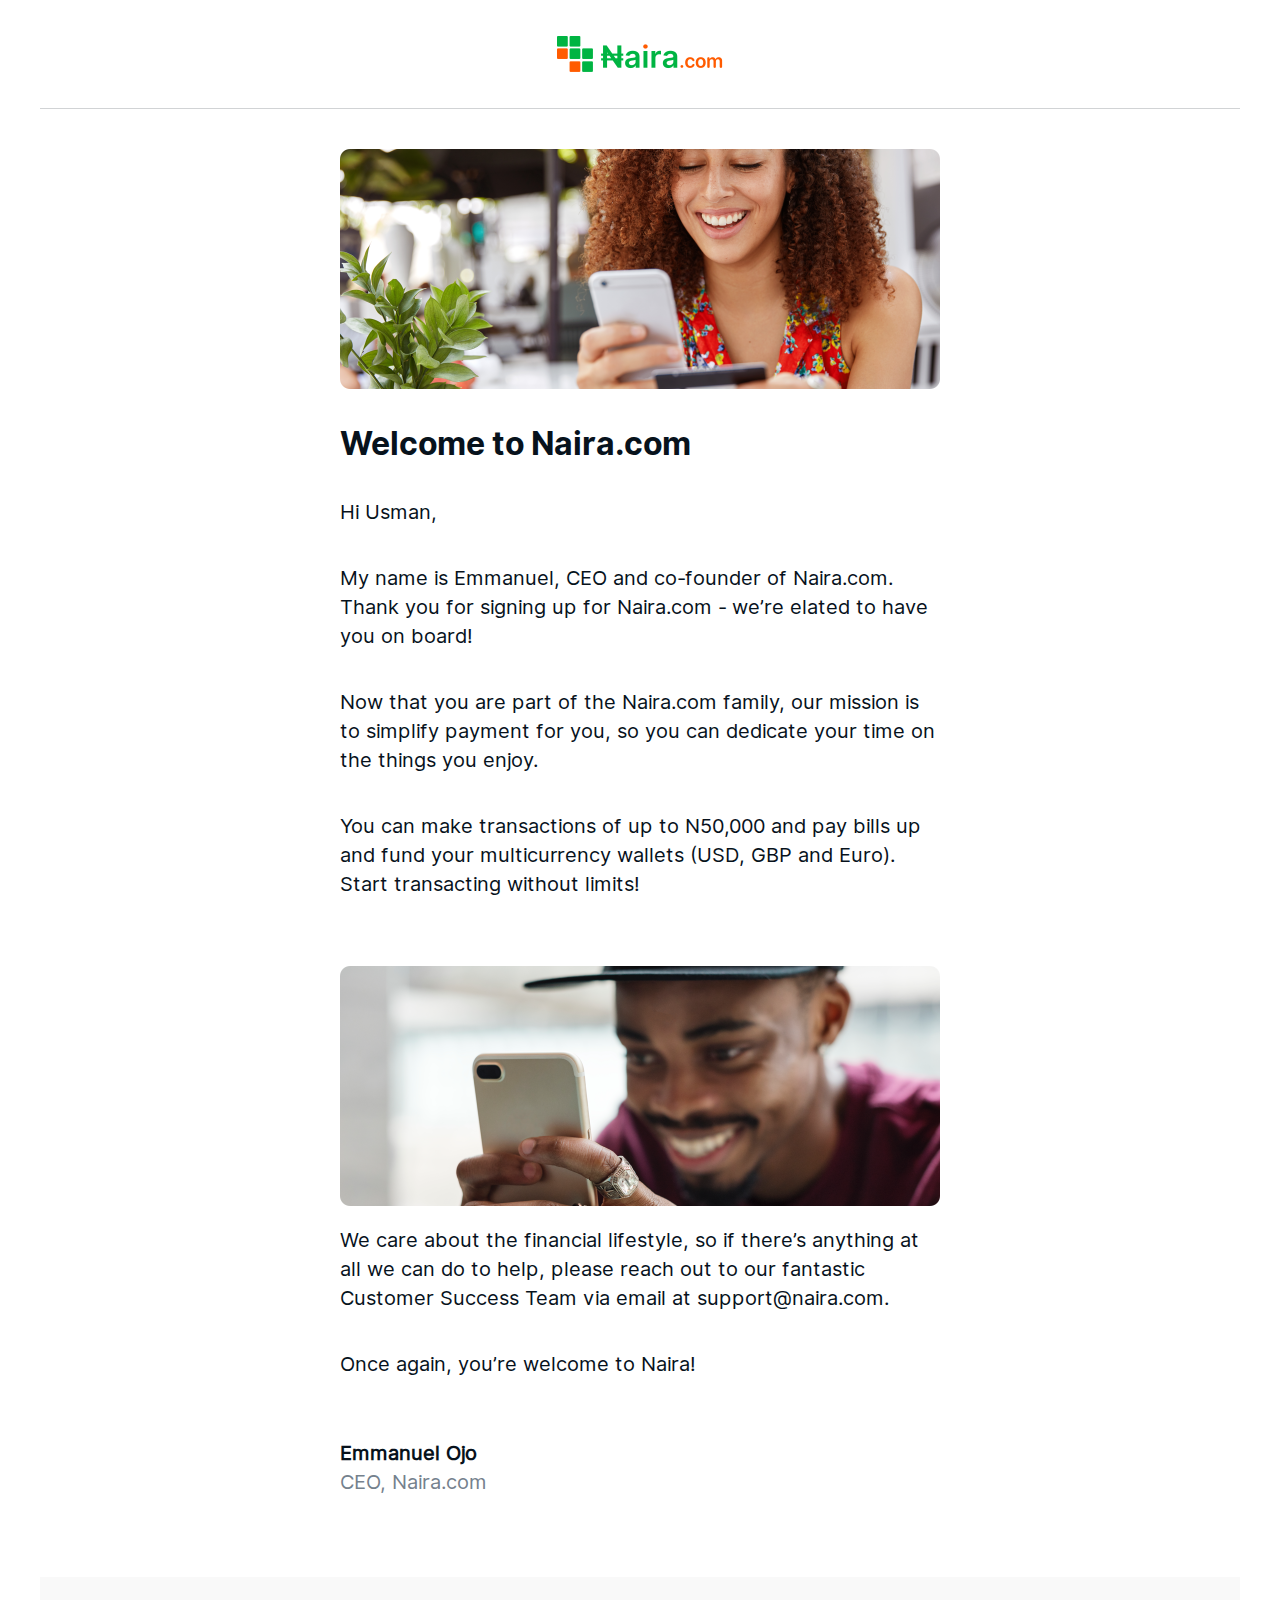
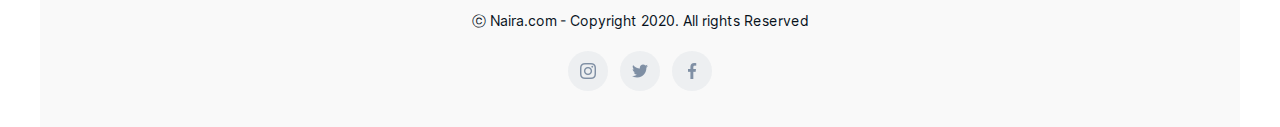
<file: welcomedispatch.html>
<!DOCTYPE html>
<html>
<head>
  <title>Welcome | Naira.com</title>
  <meta name="viewport" content="width=device-width, initial-scale=1.0">
	<style type="text/css">
    @font-face {
      font-family: 'Inter';
      src: local('Inter'), url(fonts/Inter-Regular.ttf) format('truetype');
    }
    @font-face {
      font-family: 'InterBold';
      src: local('InterBold'), url(fonts/Inter-Bold.ttf) format('truetype');
    }

    * {
      box-sizing: border-box;
    }

    body{
      margin: 0 auto;
      padding: 0 40px;
      font-family: 'Inter';
      color: #07121c;
    }

    .header{
      justify-content: center;
      display: flex;
      padding: 36px 0;
      border-bottom: 1px solid #d1d3d5;
    }

    .logo{
      height: 36px;
    }

    .content{
      padding: 20px 0;
      padding-bottom: 80px;
      max-width: 600px;
      margin: 0 auto;
    }

    .campaign-img{
      margin: 20px 0;
      justify-content: center;
      display: flex;
      height: 240px;
    }

    .campaign-img img{
      max-width: 100%;
    }


    .title{
      margin: 35px 0;
      display: flex;
      font-family: 'InterBold';
      font-size: 32px;
    }

    .title span {
      font-family: 'Inter';
    }

    .message{
      font-size: 20px;
      line-height: 29px;
    }

    .action{
      margin: 30px 0;
      display: flex;
    }

    .action .btn{
      font-size: 16px;
      color: #FFF;
      padding: 20px 32px;
      background-color: #00b442;
      border-radius: 4px;
      font-weight: bold;
    }

    .action-line{
      display: flex; 
      justify-content: space-between; 
      align-items: center;
      width:100%;
    }

    .extra-message{
      margin: 7px 0;
      flex-direction: column;
      display: flex;
      color: #75818d;
      font-size: 14px;
    }

    .link{
      display: flex;
      color: #ff5b00;
      font-size: 14px;
      line-height: 22px;
      text-decoration: underline;
    }


    .footer-message{
      font-size: 14px;
      margin-bottom: 20px;
      text-align: center;
    }

    .social-icons{
      display: flex;
    }

    .social-icons div{
      display: flex;
      justify-content: center;
      align-items: center;
      margin: 0 6px;
      width: 40px;
      height: 40px;
      background-color: rgba(191, 199, 209, 0.2)

      ;
      border-radius: 20px;
    }


    .footer{
      justify-content: center;
      align-items: center;
      flex-direction: column;
      display: flex;
      padding: 36px 0;
      background-color: #f9f9f9;
    }

    @media only screen and (max-width: 768px) {
      /* For mobile phones: */
      body{
        width: 100%;
      }

      .content{
        max-width: 100%;
      }

      .logo{
        height: 28px;
      }
      .campaign-img{
        height: 180px;
      }
    }
  </style>
</head>
<body>
	<section class="header">
		<img src="images/group-4@2x.png" alt="naira.com" class="logo">
	</section>
	<section class="content">
		<div class="campaign-img" style="background-image: url('images/group-3-copy@2x.png'); background-size: cover; background-position: center; background-repeat: no-repeat;">
		</div>
		<div class="title" >
			Welcome to Naira.com
		</div>
		<div class="message">
      <div style="margin-bottom: 37px;">Hi Usman,</div>
      <div style="margin-bottom: 37px;">My name is Emmanuel, CEO and co-founder of Naira.com. Thank you for signing up for Naira.com - we’re elated to have you on board!</div>
      <div style="margin-bottom: 37px;">Now that you are part of the Naira.com family, our mission is to simplify payment for you, so you can dedicate your time on the things you enjoy.</div>
      <div style="margin-bottom: 67px;">You can make transactions of up to N50,000 and pay bills up  and fund your multicurrency wallets (USD, GBP and Euro). Start transacting without limits!</div>
		</div>
		<div class="campaign-img" style="background-image: url('images/photo-2@2x.png'); background-size: cover; background-position: center; background-repeat: no-repeat;">
		</div>
		<div class="message">
      <div style="margin-bottom: 37px;">We care about the financial lifestyle, so if there’s anything at all we can do to help, please reach out to our fantastic Customer Success Team via email at support@naira.com.</div>
      <div style="margin-bottom: 60px;">Once again, you’re welcome to Naira!</div>

      <div style="font-weight: bold; font-size: 20px;">Emmanuel Ojo</div>
      <div style="color: #75818d;">CEO, Naira.com</div>
		</div>
  </section>
	<section class="footer">
		<div class="footer-message">
			ⓒ Naira.com - Copyright 2020. All rights Reserved
		</div>
		<div class="social-icons">
			<div>
				<img src="images/instagram.png" alt="">
			</div>
			<div>
				<img src="images/twitter.png" alt="">
			</div>
			<div>
				<img src="images/facebook.png" alt="">
			</div>
		</div>
	</section>
</body>
</html>
</file>
